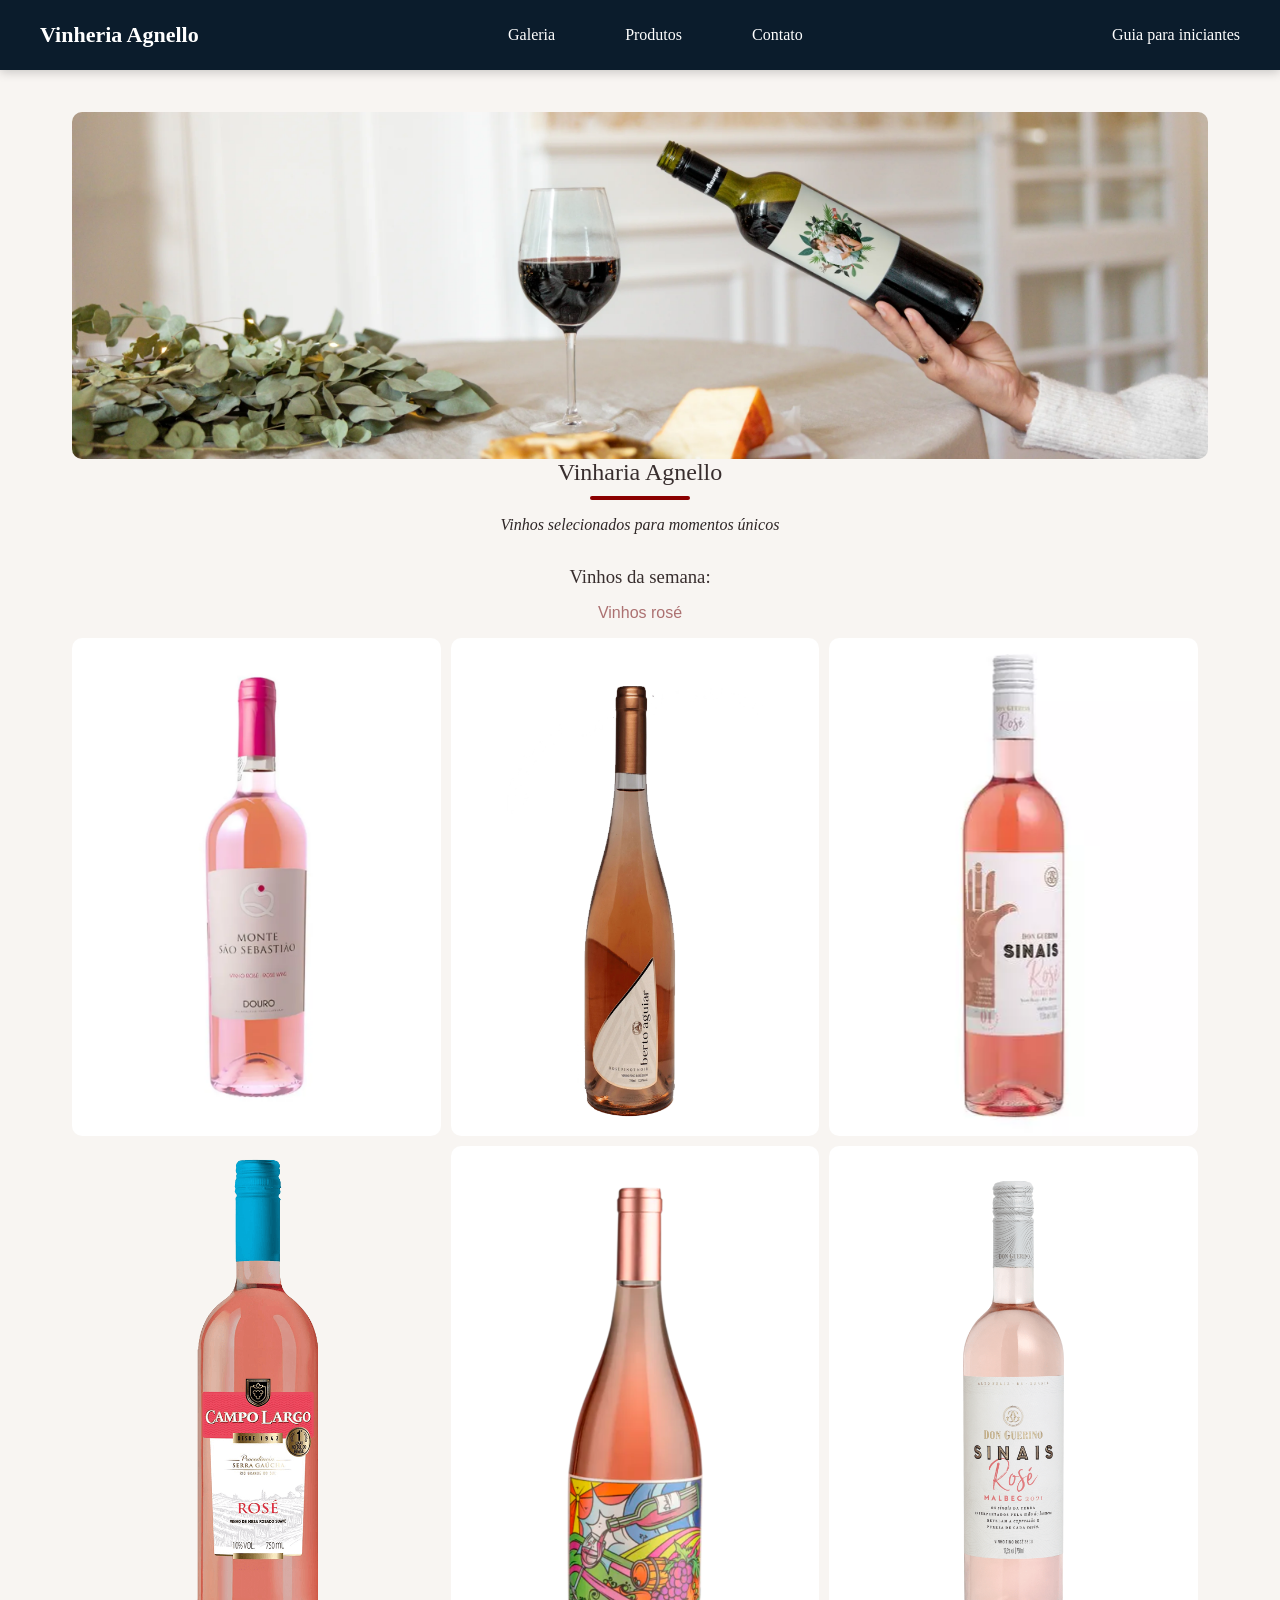
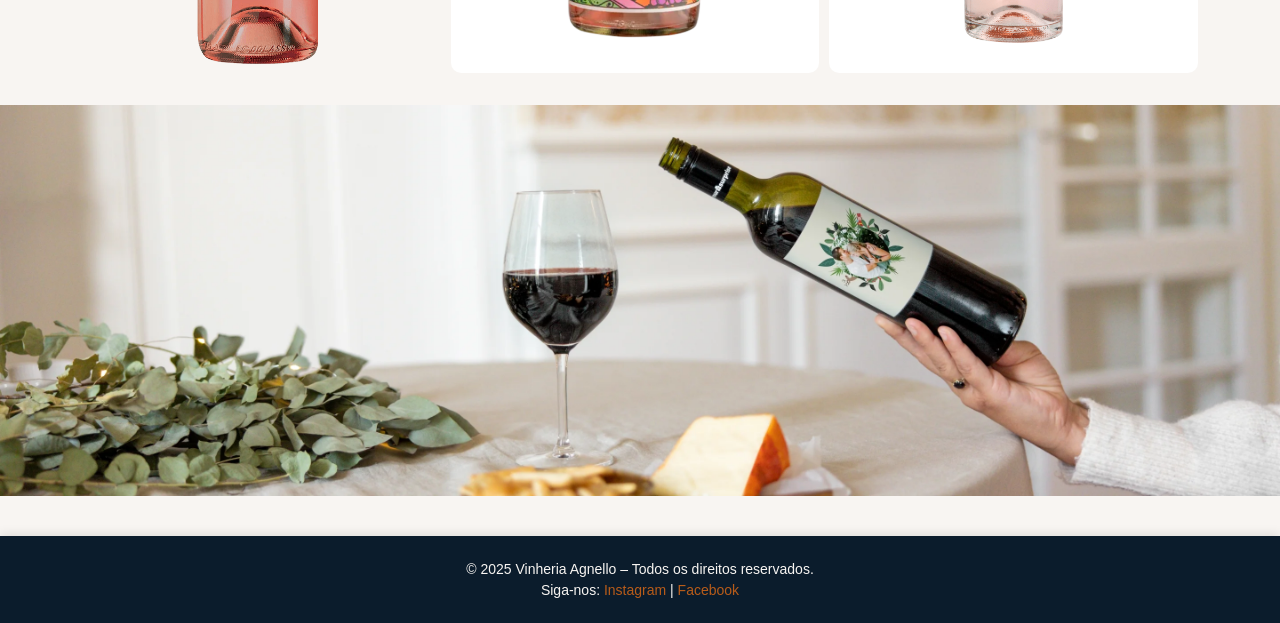
<file: index.html>
<!DOCTYPE html>
<html lang="pt-BR">
<head>
    <meta charset="UTF-8">
    <meta name="viewport" content="width=device-width, initial-scale=1.0">
    <meta name="description" content="Página inicial da Vinharia Agnello">
    <meta name="keywords" content="Vinhos, semana, rosé">
    
    <title>Vinheria Agnello </title>
    <link rel="shortcut icon" href="src/assets/vinho.png" type="image/png"> <!-- adiciona uma imagem na aba do site -->
    <link rel="stylesheet" href="src/css/style.css">


</head>
<body>
    <!-- Aqui vai criar o hub principal onde vai ser conectadas todas as páginas -->
  <header class="navbar">
  <div class="logo">
    <a href="index.html">Vinheria Agnello</a>
</div>
  <nav>
    <div class="menu">
      <!-- Aqui vai ser o botão que vai levar para a página da galeria e sobre dos Agnellos -->
    <a href="src/paginas/galeria.html">Galeria</a>
    <!-- Aqui vai ser o botão que vai levar para os produtos dos Agnellos -->
    <a href="src/paginas/produtos.html">Produtos</a>
    <!-- Aqui vai ser o botão que vai levar para o whatsapp de venda dos Agnellos -->
    <a href="src/paginas/contatos.html">Contato</a>
    </div>
  </nav>

  <div class="acoes">
   <!-- Aqui vai ser o botão que vai levar para uma página com um guia de qual vinho escolher-->
   <a href="src/paginas/guia.html">Guia para iniciantes</a>
  </div>
  </header>


  <section class="hub-principal">
    <img src="src/assets/vinho_servido.jpg" alt="vinho sendo servido" width="1920px" height="400px">
    
    <h1 id="titulos">Vinharia Agnello</h1>

    <p id="frase-impactante"><i>Vinhos selecionados para momentos únicos</i></p>

    <h3 id="titulos">Vinhos da semana:</h3>

    <p id="vinhosrose">Vinhos rosé</p>

    <div id="galeria">

    <img src="src/assets/vinho_rose1.webp" alt="Vinho rosé">

    <img src="src/assets/vinho_rose2.png" alt="Vinho rosé">

    <img src="src/assets/vinho_rose3.webp" alt="Vinho rosé">

    <img src="src/assets/vinho_rose5.png" alt="Vinho rosé">

    <img src="src/assets/vinho_rose6.png" alt="Vinho rosé">

    <img src="src/assets/vinho_rose7.png" alt="Vinho rosé">

  </div>
  </section>
  


    <div class="hub-logo">
      <img style="margin: 0 auto;" src="src/assets/vinho_servido.jpg" alt="vinho sendo servido" width="1280px" height="300px">
    </div>
    <div class="hub-actions">
      <!--Nos titulos do hub eu já coloquei o 'href="#"' quando for fazer as outras paginas, é só linkar com os titulos respectivos -->
    </div>
  </div>
  <footer class="footer-site">
    <p>&copy; 2025 Vinheria Agnello – Todos os direitos reservados.</p>
    <p>Siga-nos: <a href="#">Instagram</a> | <a href="#">Facebook</a></p>
</footer>
</body>
</html>
</file>
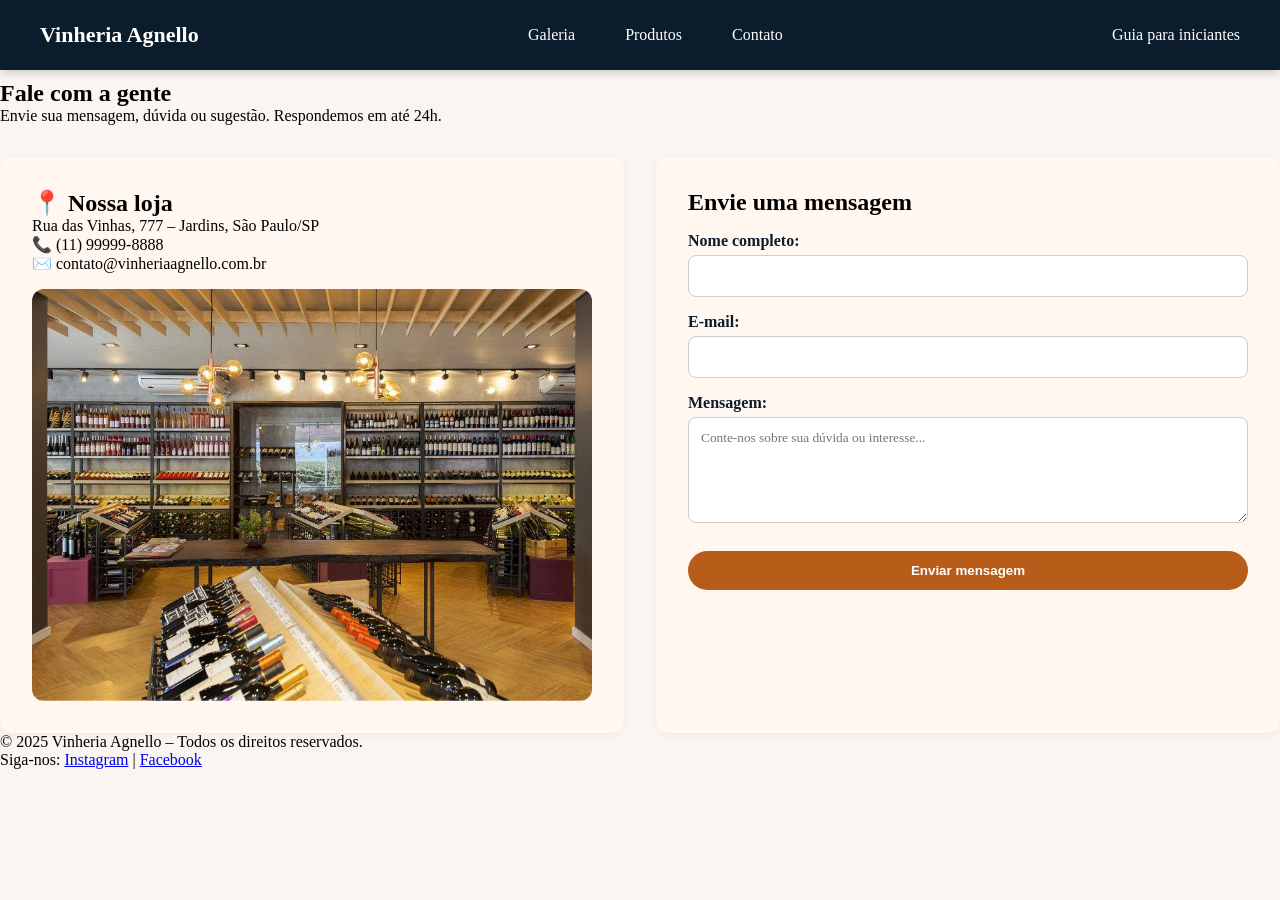
<file: paginas/contatos.html>
<!DOCTYPE html>
<html lang="en">
<head>
    <meta charset="UTF-8">
    <meta name="viewport" content="width=device-width, initial-scale=1.0">
    <title>Contato</title>
    <link rel="shortcut icon" href="../assets/vinho.png" type="image/png"> <!-- adiciona uma imagem na aba do site -->
    <link rel="stylesheet" href="../style.css">
</head>
<body>
<header class="navbar">
 <div class="logo">
    <a href="../index.html">Vinheria Agnello</a>
</div>

  <nav class="menu">
 <!-- Aqui vai ser o botão que vai levar para a página da galeria e sobre dos Agnellos -->
    <a href="galeria.html">Galeria</a>
    <!-- Aqui vai ser o botão que vai levar para os produtos dos Agnellos -->
    <a href="produtos.html">Produtos</a>
    <!-- Aqui vai ser o botão que vai levar para o whatsapp de venda dos Agnellos -->
    <a href="contatos.html">Contato</a>
  </nav>

  <div class="acoes">
   <!-- Aqui vai ser o botão que vai levar para uma página com um guia de qual vinho escolher-->
   <a href="guia.html">Guia para iniciantes</a>
  </div>
</header>
<main>
        <section class="page-header">
            <h1>Fale com a gente</h1>
            <p>Envie sua mensagem, dúvida ou sugestão. Respondemos em até 24h.</p>
        </section>

        <div class="contact-wrapper">
            <div class="contact-info">
                <h2>📍 Nossa loja</h2>
                <p>Rua das Vinhas, 777 – Jardins, São Paulo/SP</p>
                <p>📞 (11) 99999-8888</p>
                <p>✉️ contato@vinheriaagnello.com.br</p>
                <img src="../assets/Loja.jpg" alt="Loja">
            </div>

            <div class="contact-form">
                <h2>Envie uma mensagem</h2>
                <form action="#" method="post">
                    <label for="nome">Nome completo:</label>
                    <input type="text" id="nome" name="nome" required>

                    <label for="email">E-mail:</label>
                    <input type="email" id="email" name="email" required>

                    <label for="mensagem">Mensagem:</label>
                    <textarea id="mensagem" name="mensagem" rows="5" required placeholder="Conte-nos sobre sua dúvida ou interesse..."></textarea>

                    <button type="submit">Enviar mensagem</button>
                </form>
            </div>
        </div>
    </main>

    <footer>
        <p>&copy; 2025 Vinheria Agnello – Todos os direitos reservados.</p>
        <p>Siga-nos: <a href="#">Instagram</a> | <a href="#">Facebook</a></p>
    </footer>
</body>
</html>
</file>
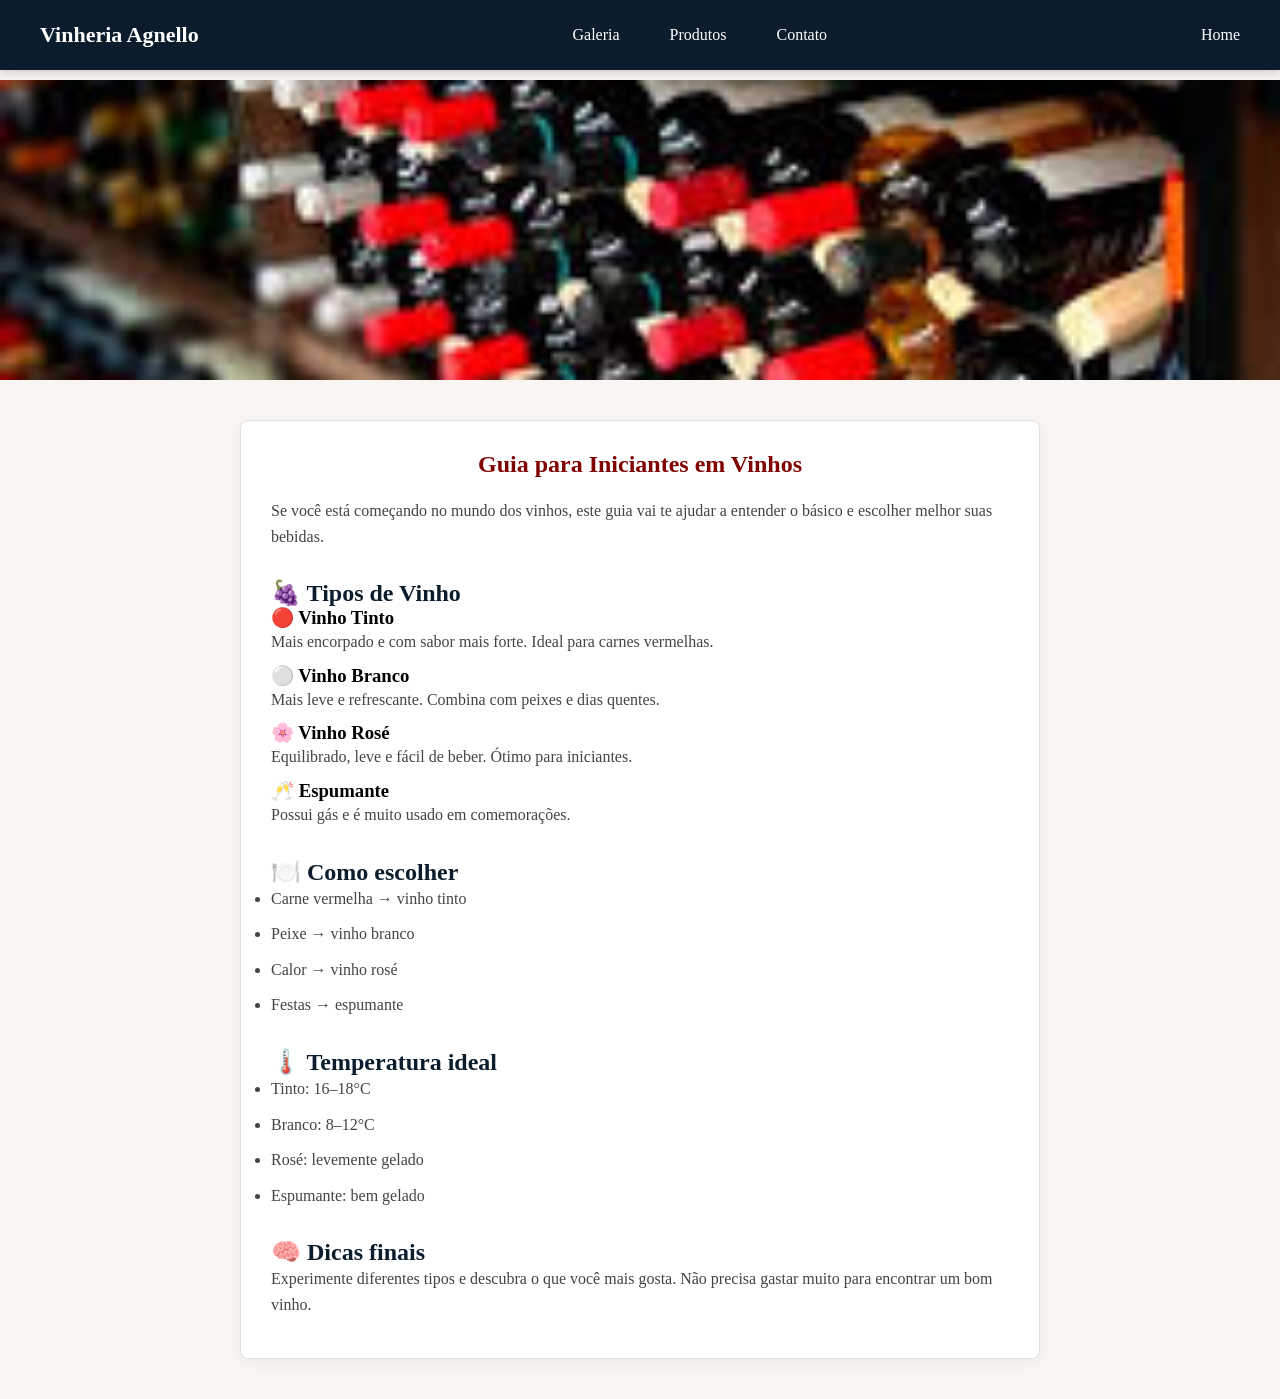
<file: paginas/guia.html>
<!DOCTYPE html>
<html lang="en">
<head>
    <meta charset="UTF-8">
    <meta name="viewport" content="width=device-width, initial-scale=1.0">
    <title>Document</title>
    <link rel="shortcut icon" href="../assets/vinho.png" type="image/png"> <!-- adiciona uma imagem na aba do site -->
    <link rel="stylesheet" href="../style.css">
</head>
<body>
  <img src="../assets/estufa.jpg" alt="Estufa" class="banner-guia">
  <section class ="guia">
  <h1>Guia para Iniciantes em Vinhos</h1>

  <p>Se você está começando no mundo dos vinhos, este guia vai te ajudar a entender o básico e escolher melhor suas bebidas.</p>

  <h2>🍇 Tipos de Vinho</h2>

  <h3>🔴 Vinho Tinto</h3>
  <p>Mais encorpado e com sabor mais forte. Ideal para carnes vermelhas.</p>

  <h3>⚪ Vinho Branco</h3>
  <p>Mais leve e refrescante. Combina com peixes e dias quentes.</p>

  <h3>🌸 Vinho Rosé</h3>
  <p>Equilibrado, leve e fácil de beber. Ótimo para iniciantes.</p>

  <h3>🥂 Espumante</h3>
  <p>Possui gás e é muito usado em comemorações.</p>

  <h2>🍽️ Como escolher</h2>
  <ul>
    <li>Carne vermelha → vinho tinto</li>
    <li>Peixe → vinho branco</li>
    <li>Calor → vinho rosé</li>
    <li>Festas → espumante</li>
  </ul>

  <h2>🌡️ Temperatura ideal</h2>
  <ul>
    <li>Tinto: 16–18°C</li>
    <li>Branco: 8–12°C</li>
    <li>Rosé: levemente gelado</li>
    <li>Espumante: bem gelado</li>
  </ul>

  <h2>🧠 Dicas finais</h2>
  <p>Experimente diferentes tipos e descubra o que você mais gosta. Não precisa gastar muito para encontrar um bom vinho.</p>
</section>
<header class="navbar">
  <div class="logo">
    <a href="../index.html">Vinheria Agnello</a>
</div>

  <nav class="menu">
   <!-- Aqui vai ser o botão que vai levar para a página da galeria e sobre dos Agnellos -->
    <a href="galeria.html">Galeria</a>
    <!-- Aqui vai ser o botão que vai levar para os produtos dos Agnellos -->
    <a href="produtos.html">Produtos</a>
    <!-- Aqui vai ser o botão que vai levar para o whatsapp de venda dos Agnellos -->
    <a href="contatos.html">Contato</a>
  </nav>

  <div class="acoes">
   <!-- Aqui vai ser o botão que vai levar para uma página com um guia de qual vinho escolher-->
   <a href="../index.html">Home</a>
  </div>
</header> 


</body>
</html>
</file>
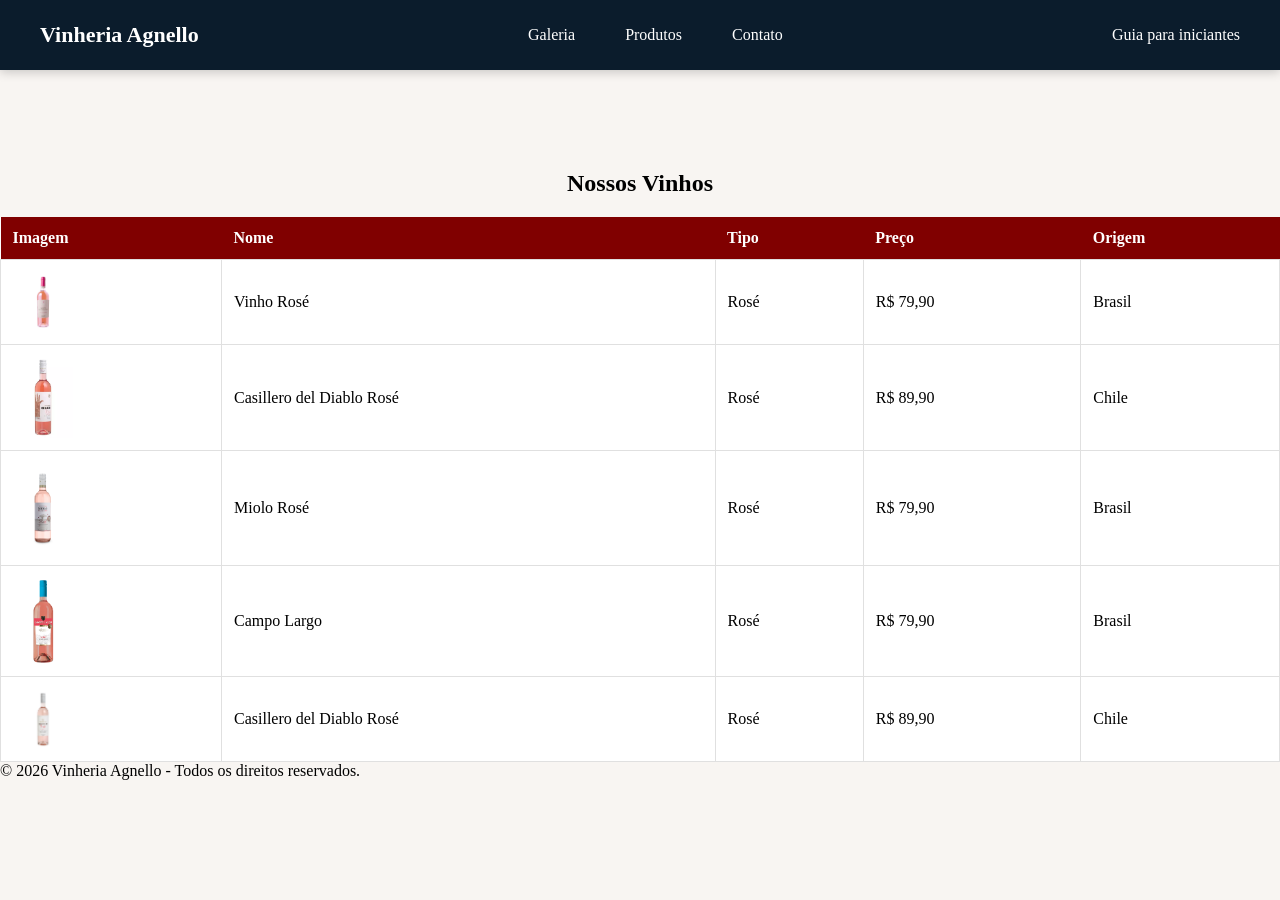
<file: paginas/produtos.html>
<!doctype html>
<html lang="pt-BR">
  <head>
    <meta charset="UTF-8" />
    <meta name="viewport" content="width=device-width, initial-scale=1.0" />
    <title>Produtos - Vinheria Agnello</title>
    <link rel="shortcut icon" href="../assets/vinho.png" type="image/png" />
    <link rel="stylesheet" href="../style.css" />
  </head>
  <body>
    <header class="navbar">
      <div class="logo">
        <a href="index.html">Vinheria Agnello</a>
      </div>
      <nav class="menu">
        <a href="galeria.html">Galeria</a>
        <a href="produtos.html">Produtos</a>
        <a href="contatos.html">Contato</a>
      </nav>
      <div class="acoes">
        <a href="guia.html">Guia para iniciantes</a>
      </div>
    </header>

    <main>
      <h2 style="text-align: center; margin-top: 90px;">Nossos Vinhos</h2>

      <table class="tabela-vinhos">
        <thead>
          <tr>
            <th>Imagem</th>
            <th>Nome</th>
            <th>Tipo</th>
            <th>Preço</th>
            <th>Origem</th>
          </tr>
        </thead>
        <tbody>
          <tr>
            <td><img src="../assets/vinho_rose1.webp" width="60" alt="Vinho Rosé" /></td>
            <td>Vinho Rosé</td>
            <td>Rosé</td>
            <td>R$ 79,90</td>
            <td>Brasil</td>
          </tr>
          <tr>
            <td><img src="../assets/vinho_rose3.webp" width="60" alt="Casillero del Diablo" /></td>
            <td>Casillero del Diablo Rosé</td>
            <td>Rosé</td>
            <td>R$ 89,90</td>
            <td>Chile</td>
          </tr>
          <tr>
            <td><img src="../assets/vinho_rose4.png" width="60" alt="Miolo Rosé" /></td>
            <td>Miolo Rosé</td>
            <td>Rosé</td>
            <td>R$ 79,90</td>
            <td>Brasil</td>
          </tr>
          <tr>
            <td><img src="../assets/vinho_rose5.png" width="60" alt="Campo Largo" /></td>
            <td>Campo Largo</td>
            <td>Rosé</td>
            <td>R$ 79,90</td>
            <td>Brasil</td>
          </tr>
          <tr>
            <td><img src="../assets/vinho_rose7.png" width="60" alt="Casillero del Diablo" /></td>
            <td>Casillero del Diablo Rosé</td>
            <td>Rosé</td>
            <td>R$ 89,90</td>
            <td>Chile</td>
          </tr>
        </tbody>
      </table>
    </main>

    <footer>
      <p>&copy; 2026 Vinheria Agnello - Todos os direitos reservados.</p>
    </footer>
  </body>
</html>
</file>
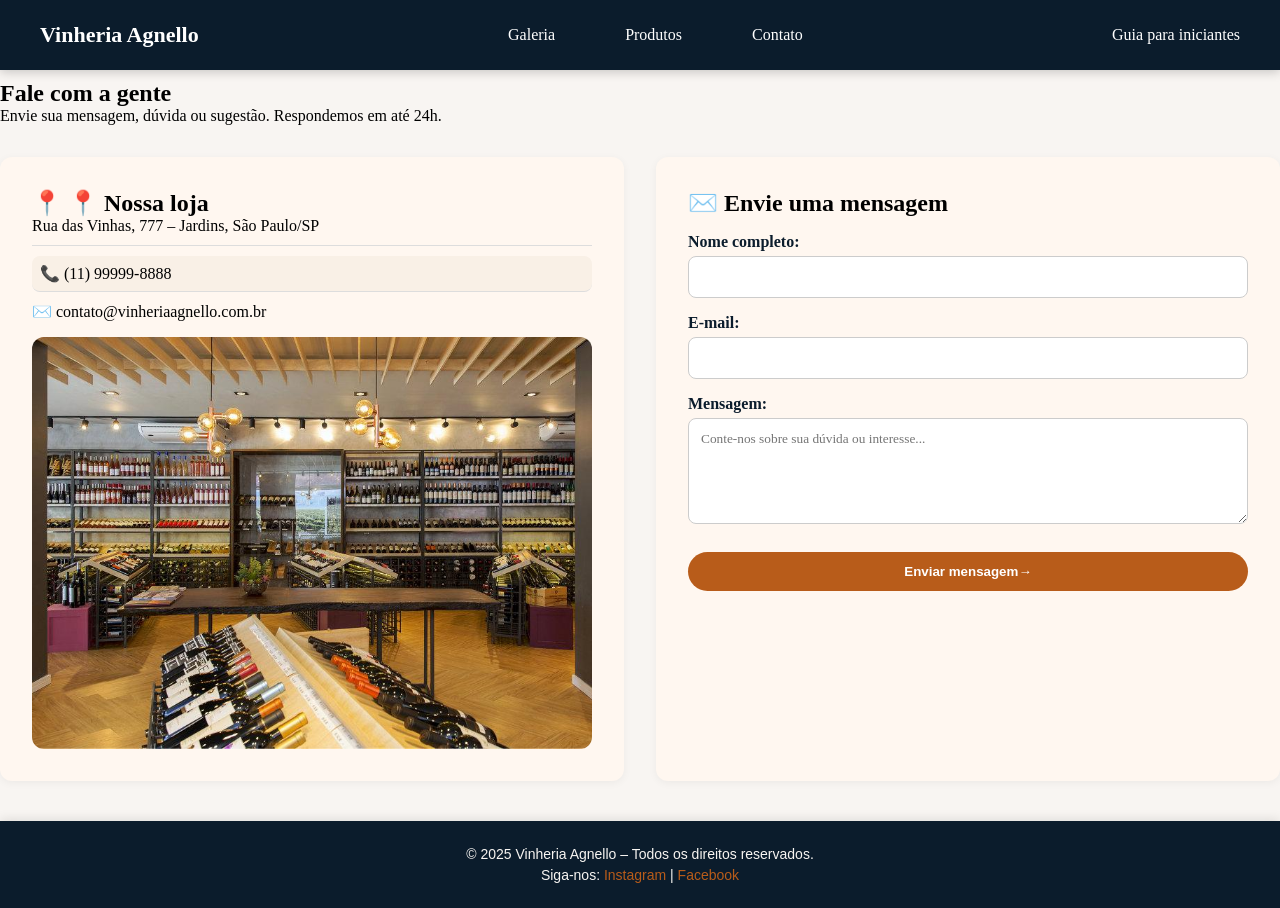
<file: src/paginas/contatos.html>
<!DOCTYPE html>
<html lang="en">
<head>
    <meta charset="UTF-8">
    <meta name="viewport" content="width=device-width, initial-scale=1.0">
    <title>Contato</title>
    <link rel="shortcut icon" href="../assets/vinho.png" type="image/png"> <!-- adiciona uma imagem na aba do site -->
    <link rel="stylesheet" href="../css/style.css">
</head>
<body>
<header class="navbar">
 <div class="logo">
    <a href="../../index.html">Vinheria Agnello</a>
</div>

  <nav class="menu">
 <!-- Aqui vai ser o botão que vai levar para a página da galeria e sobre dos Agnellos -->
    <a href="galeria.html">Galeria</a>
    <!-- Aqui vai ser o botão que vai levar para os produtos dos Agnellos -->
    <a href="produtos.html">Produtos</a>
    <!-- Aqui vai ser o botão que vai levar para o whatsapp de venda dos Agnellos -->
    <a href="contatos.html">Contato</a>
  </nav>

  <div class="acoes">
   <!-- Aqui vai ser o botão que vai levar para uma página com um guia de qual vinho escolher-->
   <a href="guia.html">Guia para iniciantes</a>
  </div>
</header>
<main>
        <section class="page-header">
            <h1>Fale com a gente</h1>
            <p>Envie sua mensagem, dúvida ou sugestão. Respondemos em até 24h.</p>
        </section>

        <div class="contact-wrapper">
            <div class="contact-info">
                <h2>📍 Nossa loja</h2>
                <p>Rua das Vinhas, 777 – Jardins, São Paulo/SP</p>
                <p>📞 (11) 99999-8888</p>
                <p>✉️ contato@vinheriaagnello.com.br</p>
                <img src="../assets/Loja.jpg" alt="Loja">
            </div>

            <div class="contact-form">
                <h2>Envie uma mensagem</h2>
                <form action="#" method="post">
                    <label for="nome">Nome completo:</label>
                    <input type="text" id="nome" name="nome" required>

                    <label for="email">E-mail:</label>
                    <input type="email" id="email" name="email" required>

                    <label for="mensagem">Mensagem:</label>
                    <textarea id="mensagem" name="mensagem" rows="5" required placeholder="Conte-nos sobre sua dúvida ou interesse..."></textarea>

                    <button type="submit">Enviar mensagem</button>
                </form>
            </div>
        </div>
    </main>

<footer class="footer-site">
    <p>&copy; 2025 Vinheria Agnello – Todos os direitos reservados.</p>
    <p>Siga-nos: <a href="#">Instagram</a> | <a href="#">Facebook</a></p>
</footer>

</body>
</html>
</file>
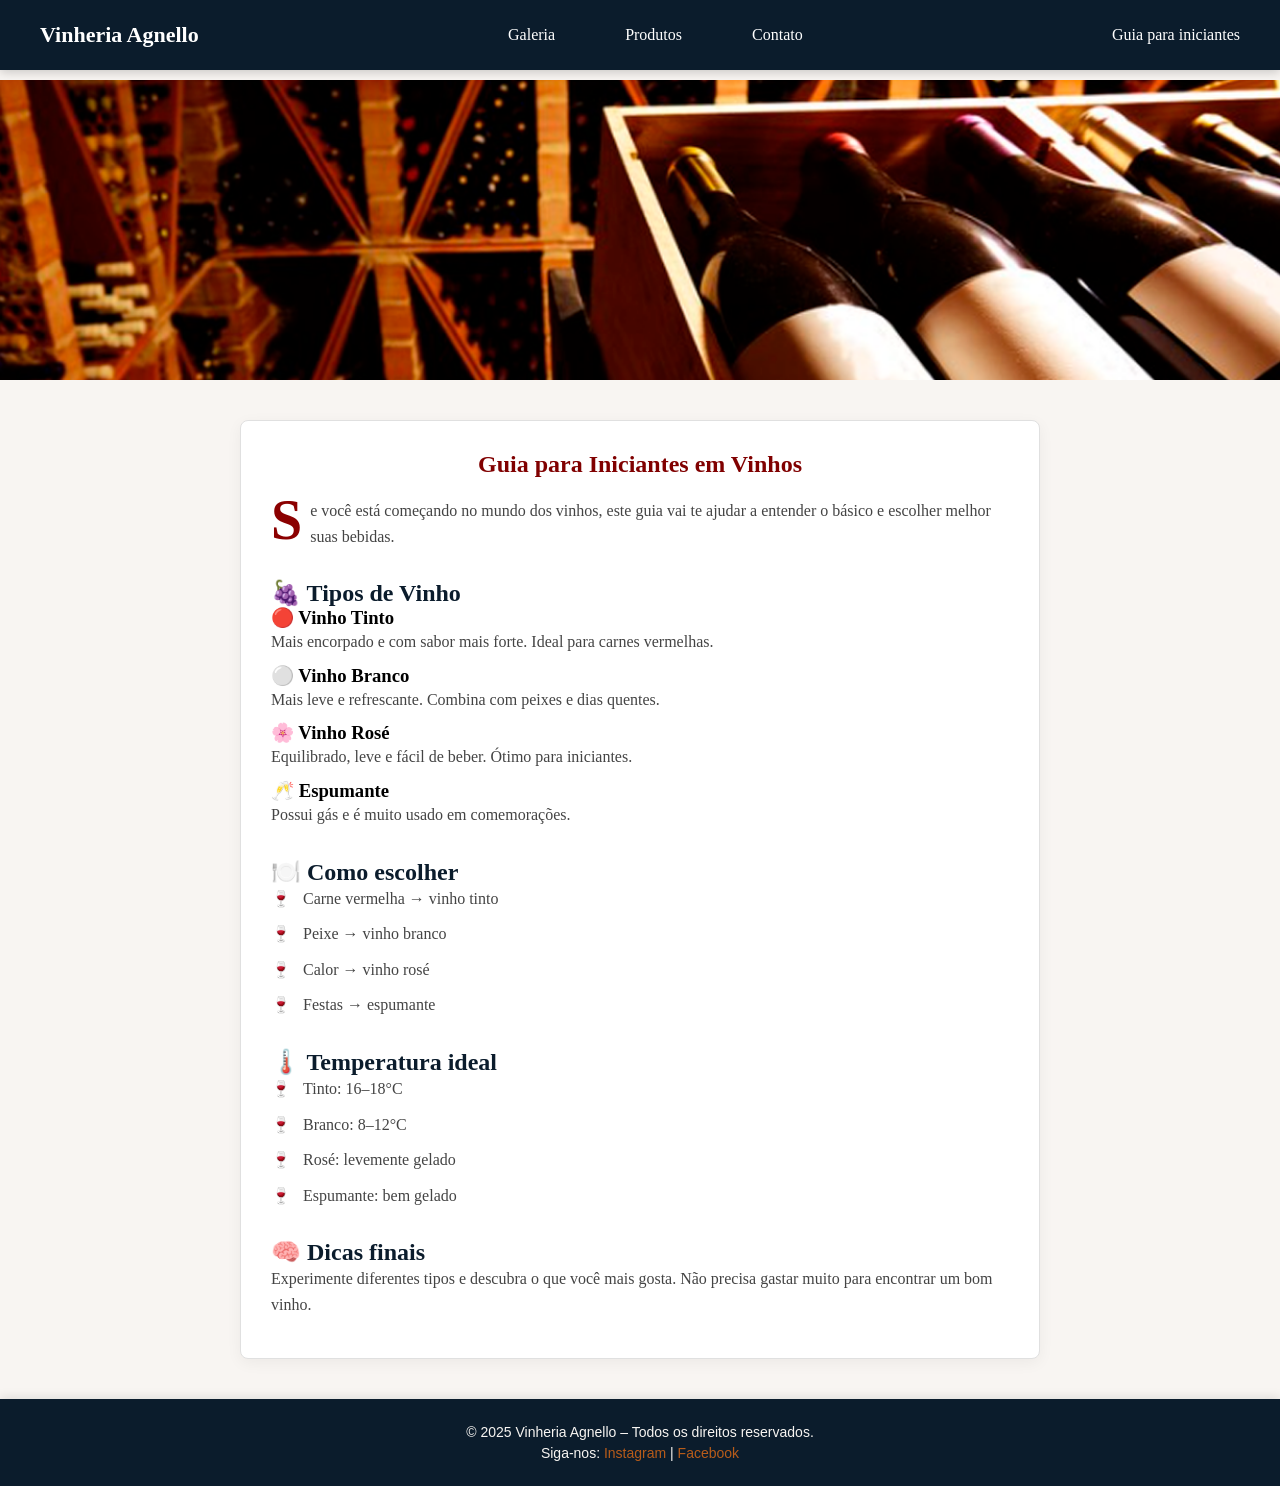
<file: src/paginas/guia.html>
<!DOCTYPE html>
<html lang="en">
<head>
    <meta charset="UTF-8">
    <meta name="viewport" content="width=device-width, initial-scale=1.0">
    <title>Document</title>
    <link rel="shortcut icon" href="../assets/vinho.png" type="image/png"> <!-- adiciona uma imagem na aba do site -->
    <link rel="stylesheet" href="../css/style.css">
</head>
<body>
  <img src="../assets/estufa.png" alt="Estufa" class="banner-guia">
  <section class ="guia">
  <h1>Guia para Iniciantes em Vinhos</h1>

  <p>Se você está começando no mundo dos vinhos, este guia vai te ajudar a entender o básico e escolher melhor suas bebidas.</p>

  <h2>🍇 Tipos de Vinho</h2>

  <h3>🔴 Vinho Tinto</h3>
  <p>Mais encorpado e com sabor mais forte. Ideal para carnes vermelhas.</p>

  <h3>⚪ Vinho Branco</h3>
  <p>Mais leve e refrescante. Combina com peixes e dias quentes.</p>

  <h3>🌸 Vinho Rosé</h3>
  <p>Equilibrado, leve e fácil de beber. Ótimo para iniciantes.</p>

  <h3>🥂 Espumante</h3>
  <p>Possui gás e é muito usado em comemorações.</p>

  <h2>🍽️ Como escolher</h2>
  <ul>
    <li>Carne vermelha → vinho tinto</li>
    <li>Peixe → vinho branco</li>
    <li>Calor → vinho rosé</li>
    <li>Festas → espumante</li>
  </ul>

  <h2>🌡️ Temperatura ideal</h2>
  <ul>
    <li>Tinto: 16–18°C</li>
    <li>Branco: 8–12°C</li>
    <li>Rosé: levemente gelado</li>
    <li>Espumante: bem gelado</li>
  </ul>

  <h2>🧠 Dicas finais</h2>
  <p>Experimente diferentes tipos e descubra o que você mais gosta. Não precisa gastar muito para encontrar um bom vinho.</p>
</section>
<header class="navbar">
  <div class="logo">
    <a href="../../index.html">Vinheria Agnello</a>
</div>

  <nav class="menu">
   <!-- Aqui vai ser o botão que vai levar para a página da galeria e sobre dos Agnellos -->
    <a href="galeria.html">Galeria</a>
    <!-- Aqui vai ser o botão que vai levar para os produtos dos Agnellos -->
    <a href="produtos.html">Produtos</a>
    <!-- Aqui vai ser o botão que vai levar para o whatsapp de venda dos Agnellos -->
    <a href="contatos.html">Contato</a>
  </nav>

  <div class="acoes">
   <!-- Aqui vai ser o botão que vai levar para uma página com um guia de qual vinho escolher-->
   <a href="/CP1-Front-1ESPQ/src/paginas/guia.html">Guia para iniciantes</a>
  </div>
</header> 

<footer class="footer-site">
    <p>&copy; 2025 Vinheria Agnello – Todos os direitos reservados.</p>
    <p>Siga-nos: <a href="#">Instagram</a> | <a href="#">Facebook</a></p>
</footer>

</body>
</html>
</file>
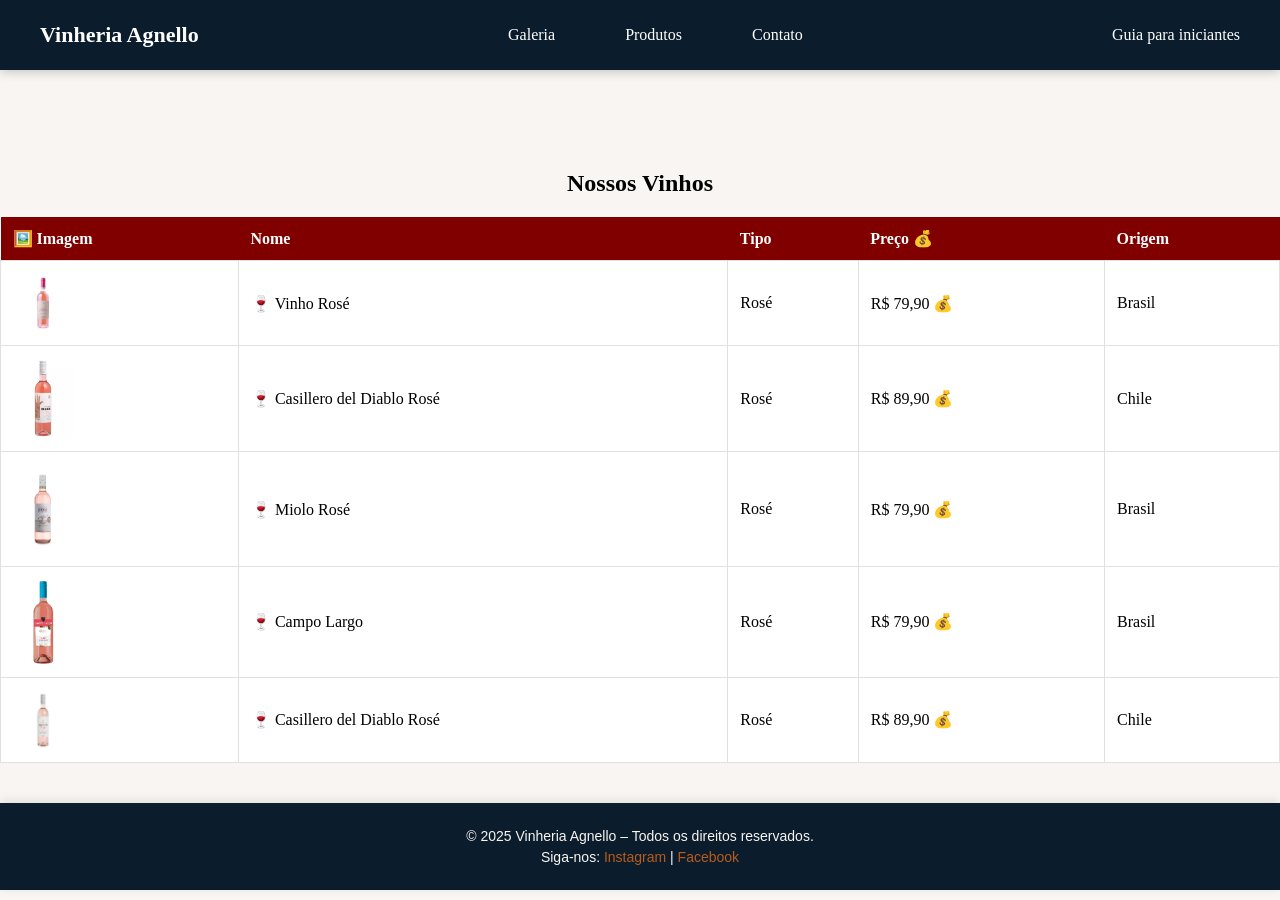
<file: src/paginas/produtos.html>
<!doctype html>
<html lang="pt-BR">
  <head>
    <meta charset="UTF-8" />
    <meta name="viewport" content="width=device-width, initial-scale=1.0" />
    <title>Produtos - Vinheria Agnello</title>
    <link rel="shortcut icon" href="../assets/vinho.png" type="image/png" />
    <link rel="stylesheet" href="../css/style.css">
  </head>
  <body>
    <header class="navbar">
      <div class="logo">
        <a href="../../index.html">Vinheria Agnello</a>
      </div>
      <nav class="menu">
        <a href="galeria.html">Galeria</a>
        <a href="produtos.html">Produtos</a>
        <a href="contatos.html">Contato</a>
      </nav>
      <div class="acoes">
        <a href="guia.html">Guia para iniciantes</a>
      </div>
    </header>

    <main>
      <h2 style="text-align: center; margin-top: 90px;">Nossos Vinhos</h2>

      <table class="tabela-vinhos">
        <thead>
          <tr>
            <th>Imagem</th>
            <th>Nome</th>
            <th>Tipo</th>
            <th>Preço</th>
            <th>Origem</th>
          </tr>
        </thead>
        <tbody>
          <tr>
            <td><img src="../assets/vinho_rose1.webp" width="60" alt="Vinho Rosé" /></td>
            <td>Vinho Rosé</td>
            <td>Rosé</td>
            <td>R$ 79,90</td>
            <td>Brasil</td>
          </tr>
          <tr>
            <td><img src="../assets/vinho_rose3.webp" width="60" alt="Casillero del Diablo" /></td>
            <td>Casillero del Diablo Rosé</td>
            <td>Rosé</td>
            <td>R$ 89,90</td>
            <td>Chile</td>
          </tr>
          <tr>
            <td><img src="../assets/vinho_rose4.png" width="60" alt="Miolo Rosé" /></td>
            <td>Miolo Rosé</td>
            <td>Rosé</td>
            <td>R$ 79,90</td>
            <td>Brasil</td>
          </tr>
          <tr>
            <td><img src="../assets/vinho_rose5.png" width="60" alt="Campo Largo" /></td>
            <td>Campo Largo</td>
            <td>Rosé</td>
            <td>R$ 79,90</td>
            <td>Brasil</td>
          </tr>
          <tr>
            <td><img src="../assets/vinho_rose7.png" width="60" alt="Casillero del Diablo" /></td>
            <td>Casillero del Diablo Rosé</td>
            <td>Rosé</td>
            <td>R$ 89,90</td>
            <td>Chile</td>
          </tr>
        </tbody>
      </table>
    </main>

  <footer class="footer-site">
      <p>&copy; 2025 Vinheria Agnello – Todos os direitos reservados.</p>
      <p>Siga-nos: <a href="#">Instagram</a> | <a href="#">Facebook</a></p>
  </footer>
  </body>
</html>
</file>
<file: src/css/style.css>
@import url("efeitos.css");
* {
  margin: 0;
  padding: 0;
  box-sizing: border-box;
}

@import url("https://fonts.googleapis.com/css2?family=Playfair+Display:ital,wght@0,400..900;1,400..900&display=swap");
@import url("https://fonts.googleapis.com/css2?family=Montserrat:ital,wght@0,100..900;1,100..900&family=Playfair+Display:ital,wght@0,400..900;1,400..900&display=swap");

body {
  
  padding-top: 80px; 
  background-color: #f8f5f2; 
}


img {
  max-width: 100%;      
  height: auto;    
  display: block; 
}


.banner-guia {
  width: 100%;
  height: 300px;
  object-fit: cover; 
  object-position: center; 
}


.navbar {
  position: fixed;
  top: 0;
  left: 0;
  width: 100%;
  height: 70px;
  background-color: #0b1c2c;
  color: white;
  display: flex;
  align-items: center;
  justify-content: space-between;
  padding: 0 40px;
  z-index: 1000; 
  box-shadow: 0 2px 10px rgba(0,0,0,0.2);
}

.logo {
  font-size: 22px;
  font-weight: bold;
}

.logo a {
  text-decoration: none;
  color: white;
}

.menu {
  display: flex;
  justify-content: center;
  gap: 10px;
}

.menu a {
  display: inline-block;
  padding: 10px 20px;
  text-decoration: none;
  color: white;
  border-radius: 5px;
  transition: background-color 0.3s;
}

.menu a:hover {
  background-color: #1a3652; 
}

.acoes a {
  display: flex;
  align-items: center;
  text-decoration: none;
  color: white;
  gap: 15px;
}


.hub-principal {
  
  padding: 2rem;
  max-width: 1200px;
  margin: 0 auto;
}

#titulos {
  text-align: center;
  color: #382e2e;
  font-family: "Playfair Display", serif;
  font-weight: 500;
  margin-bottom: 1rem;
}

#vinhosrose {
  text-align: center;
  color: #ac7171;
  font-family: "Montserrat", sans-serif;
  font-weight: 500;
  margin-bottom: 1rem;
}

#frase-impactante {
  text-align: center;
  color: #2e2626;
  font-style: italic;
  margin-bottom: 2rem;
}

#galeria {
    display: flex;
    flex-wrap: wrap;
    gap: 10px;
}

#galeria img {
    width: calc(33.33% - 10px);
    height: auto;
}


.guia {
  max-width: 800px;
  margin: 40px auto;
  padding: 30px;
  background: white;
  border: 1px solid #e0e0e0; 
  border-radius: 8px;
  box-shadow: 0 4px 15px rgba(0,0,0,0.05);
}

.guia h1 {
  text-align: center;
  color: #800000; 
  margin-bottom: 20px;
}

.guia h2 {
  margin-top: 30px;
  color: #0b1c2c;
}

.guia p,
.guia li {
  line-height: 1.6;
  color: #444;
  margin-bottom: 10px;
}

.dica {
  background: #f9f9f9; 
  padding: 15px;
  margin-top: 20px;
  border-left: 4px solid #b85c1a; 
}


.tabela-vinhos {
  width: 100%;
  border-collapse: collapse;
  margin-top: 20px;
  background-color: white;
}

.tabela-vinhos th {
  background-color: #800000;
  color: white;
  padding: 12px;
  text-align: left;
}

.tabela-vinhos td {
  padding: 12px;
  border: 1px solid #e0e0e0; 
}

.tabela-vinhos tr:hover {
  background-color: #f1f1f1; 
}


.contact-wrapper {
  display: flex;
  flex-wrap: wrap;
  gap: 2rem;
  margin-top: 2rem;
}

.contact-info, .contact-form {
  flex: 1;
  min-width: 300px;
  background: #fff7f0;
  padding: 2rem;
  border-radius: 12px;
  box-shadow: 0 2px 8px rgba(0,0,0,0.05);
}

.contact-info img {
  border-radius: 12px;
  margin-top: 1rem;
}

.contact-form label {
  display: block;
  margin-top: 1rem;
  font-weight: bold;
  color: #0b1c2c; 
}

.contact-form input, 
.contact-form textarea {
  width: 100%;
  padding: 12px;
  margin-top: 5px;
  border: 1px solid #ccc;
  border-radius: 8px;
  font-family: inherit;
}


.contact-form button {
  background-color: #b85c1a; 
  color: white;
  border: none;
  padding: 12px 24px;
  margin-top: 1.5rem;
  border-radius: 30px;
  cursor: pointer;
  font-weight: bold;
  transition: background-color 0.3s;
  width: 100%; 
}

.footer-site {
  width: 100%;

  background-color: #0b1c2c;
  color: #f8f5f2;

  text-align: center;
  padding: 20px 10px;
  margin-top: 40px;

  font-family: "Montserrat", sans-serif;
  font-size: 14px;

  box-shadow: 0 -2px 10px rgba(0,0,0,0.1);
}

.footer-site p {
  margin: 5px 0;
}

.footer-site a {
  color: #b85c1a;
  text-decoration: none;
  font-weight: 500;
  transition: 0.3s;
}

.footer-site a:hover {
  color: #ffffff;
  text-decoration: underline;
}



/* NAO MEXER AQUI, ESSE É O FINAL DESSE CSS */
@import url(/CP1-Front-1ESPQ/src/css/efeitos.css);
</file>
<file: style.css>
* {
  margin: 0;
  padding: 0;
  box-sizing: border-box;
}

@import url("https://fonts.googleapis.com/css2?family=Playfair+Display:ital,wght@0,400..900;1,400..900&display=swap");
@import url("https://fonts.googleapis.com/css2?family=Montserrat:ital,wght@0,100..900;1,100..900&family=Playfair+Display:ital,wght@0,400..900;1,400..900&display=swap");

body {
  
  padding-top: 80px; 
  background-color: #f8f5f2; 
}


img {
  max-width: 100%;      
  height: auto;    
  display: block; 
}


.banner-guia {
  width: 100%;
  height: 300px;
  object-fit: cover; 
  object-position: center; 
}


.navbar {
  position: fixed;
  top: 0;
  left: 0;
  width: 100%;
  height: 70px;
  background-color: #0b1c2c;
  color: white;
  display: flex;
  align-items: center;
  justify-content: space-between;
  padding: 0 40px;
  z-index: 1000; 
  box-shadow: 0 2px 10px rgba(0,0,0,0.2);
}

.logo {
  font-size: 22px;
  font-weight: bold;
}

.logo a {
  text-decoration: none;
  color: white;
}

.menu {
  display: flex;
  justify-content: center;
  gap: 10px;
}

.menu a {
  display: inline-block;
  padding: 10px 20px;
  text-decoration: none;
  color: white;
  border-radius: 5px;
  transition: background-color 0.3s;
}

.menu a:hover {
  background-color: #1a3652; 
}

.acoes a {
  display: flex;
  align-items: center;
  text-decoration: none;
  color: white;
  gap: 15px;
}


.hub-principal {
  
  padding: 2rem;
  max-width: 1200px;
  margin: 0 auto;
}

#titulos {
  text-align: center;
  color: #382e2e;
  font-family: "Playfair Display", serif;
  font-weight: 500;
  margin-bottom: 1rem;
}

#vinhosrose {
  text-align: center;
  color: #ac7171;
  font-family: "Montserrat", sans-serif;
  font-weight: 500;
  margin-bottom: 1rem;
}

#frase-impactante {
  text-align: center;
  color: #2e2626;
  font-style: italic;
  margin-bottom: 2rem;
}


.guia {
  max-width: 800px;
  margin: 40px auto;
  padding: 30px;
  background: white;
  border: 1px solid #e0e0e0; 
  border-radius: 8px;
  box-shadow: 0 4px 15px rgba(0,0,0,0.05);
}

.guia h1 {
  text-align: center;
  color: #800000; 
  margin-bottom: 20px;
}

.guia h2 {
  margin-top: 30px;
  color: #0b1c2c;
}

.guia p,
.guia li {
  line-height: 1.6;
  color: #444;
  margin-bottom: 10px;
}

.dica {
  background: #f9f9f9; 
  padding: 15px;
  margin-top: 20px;
  border-left: 4px solid #b85c1a; 
}


.tabela-vinhos {
  width: 100%;
  border-collapse: collapse;
  margin-top: 20px;
  background-color: white;
}

.tabela-vinhos th {
  background-color: #800000;
  color: white;
  padding: 12px;
  text-align: left;
}

.tabela-vinhos td {
  padding: 12px;
  border: 1px solid #e0e0e0; 
}

.tabela-vinhos tr:hover {
  background-color: #f1f1f1; 
}


.contact-wrapper {
  display: flex;
  flex-wrap: wrap;
  gap: 2rem;
  margin-top: 2rem;
}

.contact-info, .contact-form {
  flex: 1;
  min-width: 300px;
  background: #fff7f0;
  padding: 2rem;
  border-radius: 12px;
  box-shadow: 0 2px 8px rgba(0,0,0,0.05);
}

.contact-info img {
  border-radius: 12px;
  margin-top: 1rem;
}

.contact-form label {
  display: block;
  margin-top: 1rem;
  font-weight: bold;
  color: #0b1c2c; 
}

.contact-form input, 
.contact-form textarea {
  width: 100%;
  padding: 12px;
  margin-top: 5px;
  border: 1px solid #ccc;
  border-radius: 8px;
  font-family: inherit;
}

.contact-form input:focus,
.contact-form textarea:focus {
  border-color: #b85c1a;
  outline: none;
  box-shadow: 0 0 0 2px rgba(184,92,26,0.2);
}

.contact-form button {
  background-color: #b85c1a; 
  color: white;
  border: none;
  padding: 12px 24px;
  margin-top: 1.5rem;
  border-radius: 30px;
  cursor: pointer;
  font-weight: bold;
  transition: background-color 0.3s;
  width: 100%; 
}

.contact-form button:hover {
  background-color: #7a3a10; 
}
</file>
